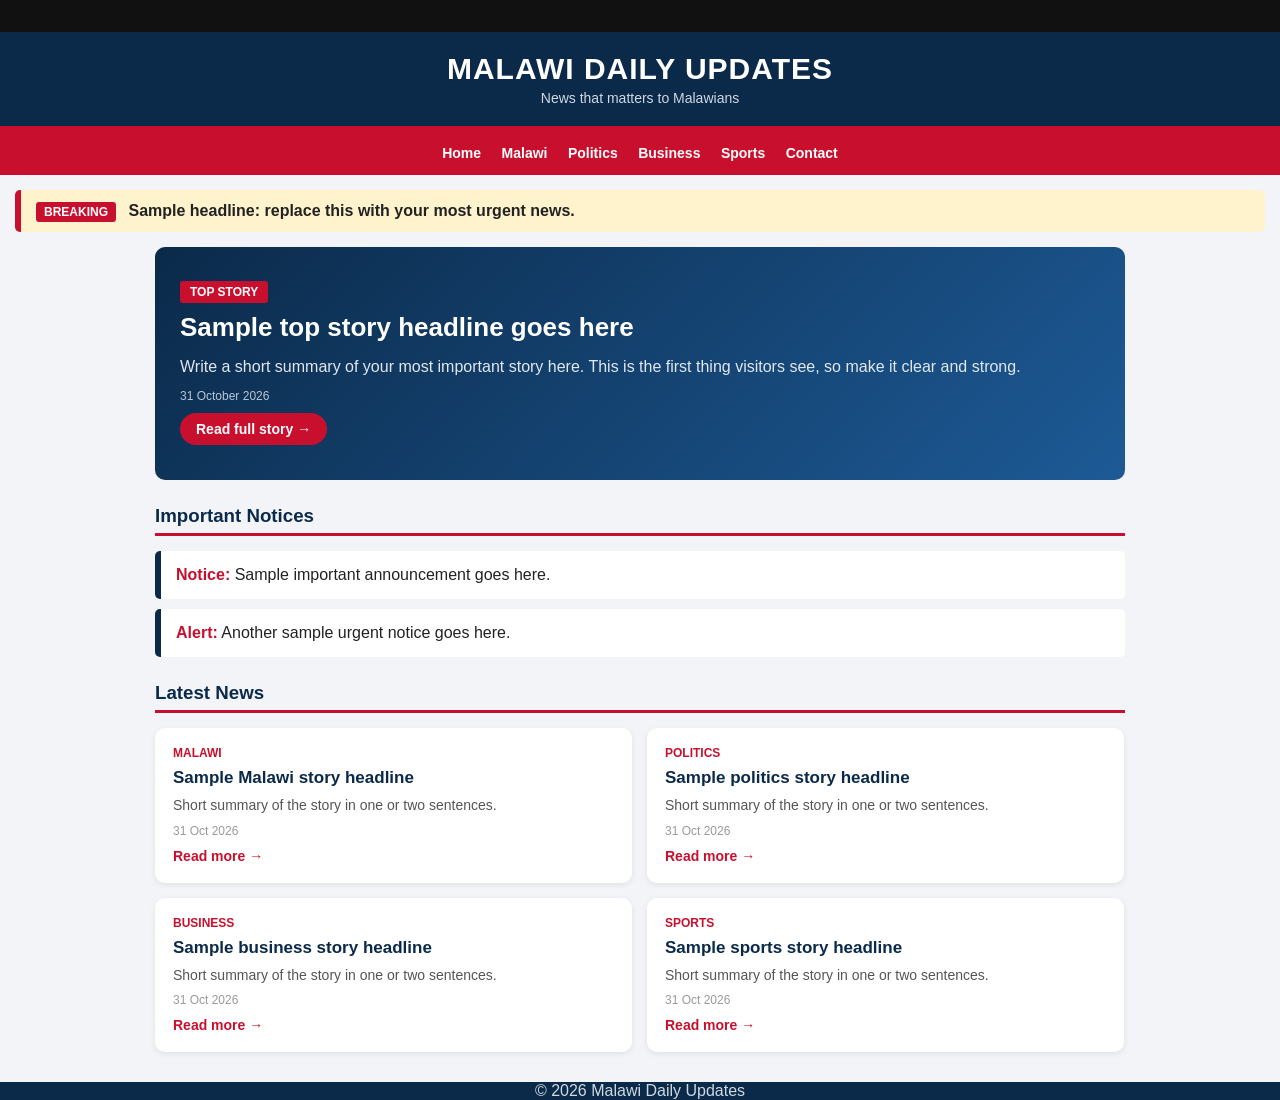
<file: index.html>
<!DOCTYPE html>
<html>
<head>
  <meta name="viewport" content="width=device-width, initial-scale=1">
  <meta name="description" content="Malawi Daily Updates brings you the latest Malawi news: politics, business, sports, education and entertainment.">
  <title>Malawi Daily Updates - Latest Malawi News</title>
  <link rel="stylesheet" href="style.css">
  <style>
    .more { display: inline-block; margin-top: 10px; color: #c8102e; font-weight: bold; text-decoration: none; font-size: 14px; }
    .featured .more { color: white; background: #c8102e; padding: 8px 16px; border-radius: 20px; }
  </style>
</head>
<body>
  <div class="topbar"><span>MALAWI DAILY UPDATES &bull; Malawi's trusted source for daily news &bull; Sample headline one &bull; Sample headline two &bull; Sample headline three</span></div>

  <div class="header">
    <h1>MALAWI DAILY UPDATES</h1>
    <p>News that matters to Malawians</p>
  </div>

  <div class="nav">
    <a href="index.html">Home</a>
    <a href="#malawi">Malawi</a>
    <a href="#politics">Politics</a>
    <a href="#business">Business</a>
    <a href="#sports">Sports</a>
    <a href="contact.html">Contact</a>
  </div>

  <div class="breaking">
    <span>BREAKING</span> Sample headline: replace this with your most urgent news.
  </div>

  <div class="container">
    <div class="featured">
      <span class="tag">TOP STORY</span>
      <h2>Sample top story headline goes here</h2>
      <p>Write a short summary of your most important story here. This is the first thing visitors see, so make it clear and strong.</p>
      <div class="date">31 October 2026</div>
      <a class="more" href="article1.html">Read full story &rarr;</a>
    </div>

    <h3 class="title">Important Notices</h3>
    <div class="notice"><b>Notice:</b> Sample important announcement goes here.</div>
    <div class="notice"><b>Alert:</b> Another sample urgent notice goes here.</div>

    <h3 class="title">Latest News</h3>
    <div class="grid">
      <div class="story" id="malawi">
        <div class="tag">Malawi</div>
        <h4>Sample Malawi story headline</h4>
        <p>Short summary of the story in one or two sentences.</p>
        <div class="date">31 Oct 2026</div>
        <a class="more" href="article1.html">Read more &rarr;</a>
      </div>
      <div class="story" id="politics">
        <div class="tag">Politics</div>
        <h4>Sample politics story headline</h4>
        <p>Short summary of the story in one or two sentences.</p>
        <div class="date">31 Oct 2026</div>
        <a class="more" href="article1.html">Read more &rarr;</a>
      </div>
      <div class="story" id="business">
        <div class="tag">Business</div>
        <h4>Sample business story headline</h4>
        <p>Short summary of the story in one or two sentences.</p>
        <div class="date">31 Oct 2026</div>
        <a class="more" href="article1.html">Read more &rarr;</a>
      </div>
      <div class="story" id="sports">
        <div class="tag">Sports</div>
        <h4>Sample sports story headline</h4>
        <p>Short summary of the story in one or two sentences.</p>
        <div class="date">31 Oct 2026</div>
        <a class="more" href="article1.html">Read more &rarr;</a>
      </div>
    </div>
  </div>

  <div class="footer">
    <p>&copy; 2026 Malawi Daily Updates</p>
  </div>
</body>
</html>
</file>
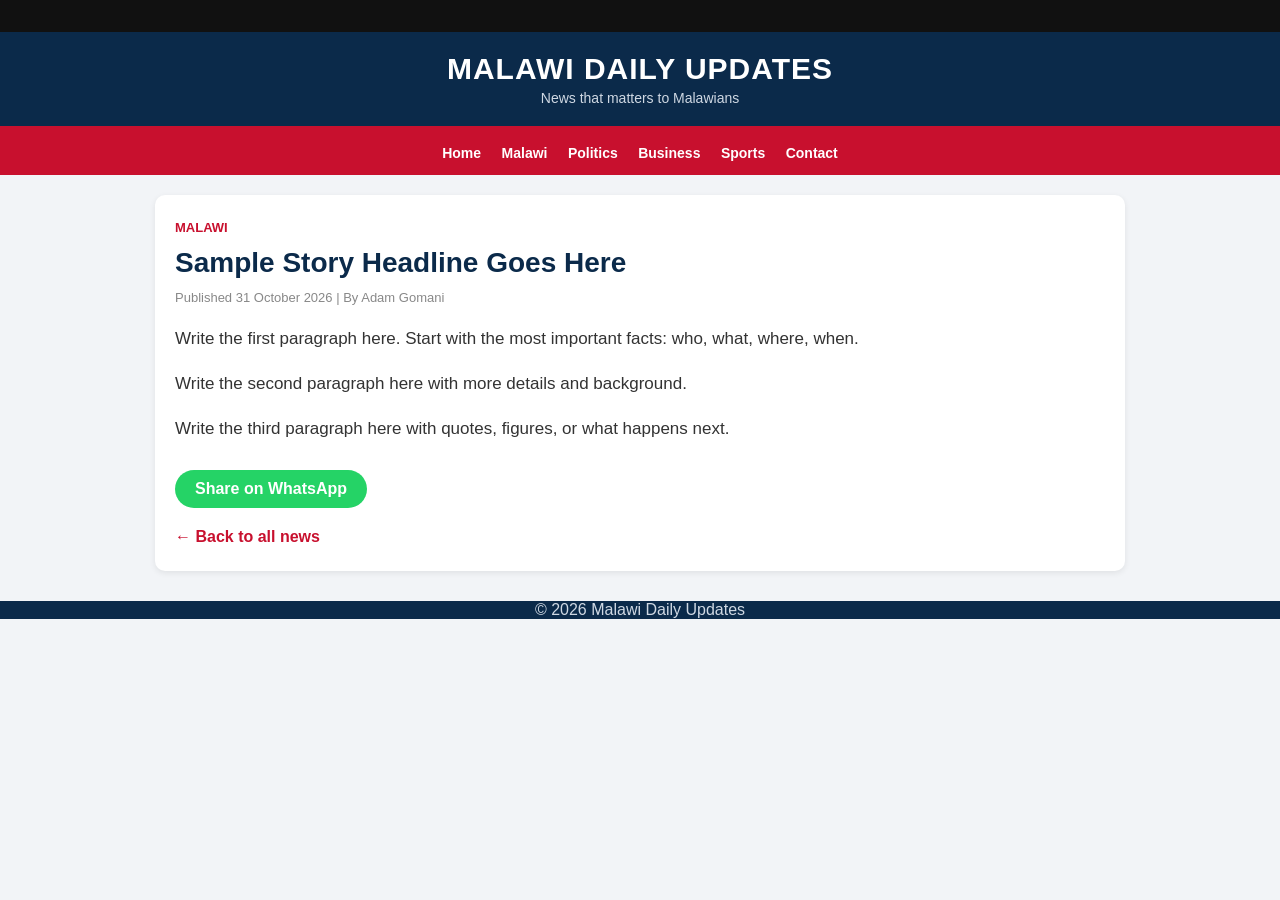
<file: article1.html>
<!DOCTYPE html>
<html>
<head>
  <meta name="viewport" content="width=device-width, initial-scale=1">
  <meta name="description" content="Sample story summary: replace this with one sentence about your story.">
  <title>Sample Story Headline - Malawi Daily Updates</title>
  <link rel="stylesheet" href="style.css">
  <style>
    .article { background: white; padding: 25px 20px; border-radius: 10px; box-shadow: 0 2px 6px rgba(0,0,0,0.08); margin-top: 20px; }
    .article .tag { color: #c8102e; font-size: 13px; font-weight: bold; text-transform: uppercase; }
    .article h1 { color: #0b2a4a; font-size: 28px; margin: 10px 0; line-height: 1.25; }
    .article .meta { color: #888; font-size: 13px; margin-bottom: 20px; }
    .article img { width: 100%; border-radius: 8px; margin-bottom: 20px; }
    .article p { font-size: 17px; line-height: 1.7; margin-bottom: 16px; color: #333; }
    .back { display: inline-block; margin-top: 20px; color: #c8102e; font-weight: bold; text-decoration: none; }
    .share { display: inline-block; margin-top: 10px; background: #25d366; color: white; padding: 10px 20px; border-radius: 25px; text-decoration: none; font-weight: bold; }
  </style>
</head>
<body>
  <div class="topbar"><span>MALAWI DAILY UPDATES &bull; Malawi's trusted source for daily news</span></div>

  <div class="header">
    <h1>MALAWI DAILY UPDATES</h1>
    <p>News that matters to Malawians</p>
  </div>

  <div class="nav">
    <a href="index.html">Home</a>
    <a href="index.html#malawi">Malawi</a>
    <a href="index.html#politics">Politics</a>
    <a href="index.html#business">Business</a>
    <a href="index.html#sports">Sports</a>
    <a href="contact.html">Contact</a>
  </div>

  <div class="container">
    <div class="article">
      <div class="tag">Malawi</div>
      <h1>Sample Story Headline Goes Here</h1>
      <div class="meta">Published 31 October 2026 | By Adam Gomani</div>

      <!-- To add a photo: upload it to GitHub, then remove the arrows around the next line and use your photo name -->
      <!-- <img src="photo1.jpg" alt="Describe the photo"> -->

      <p>Write the first paragraph here. Start with the most important facts: who, what, where, when.</p>
      <p>Write the second paragraph here with more details and background.</p>
      <p>Write the third paragraph here with quotes, figures, or what happens next.</p>

      <a class="share" href="https://wa.me/?text=Read%20this%20story%20on%20Malawi%20Daily%20Updates%3A%20https%3A%2F%2Fadam1095.github.io%2Fmalawi-news%2Farticle1.html">Share on WhatsApp</a><br>
      <a class="back" href="index.html">&larr; Back to all news</a>
    </div>
  </div>

  <div class="footer">
    <p>&copy; 2026 Malawi Daily Updates</p>
  </div>
</body>
</html>
</file>
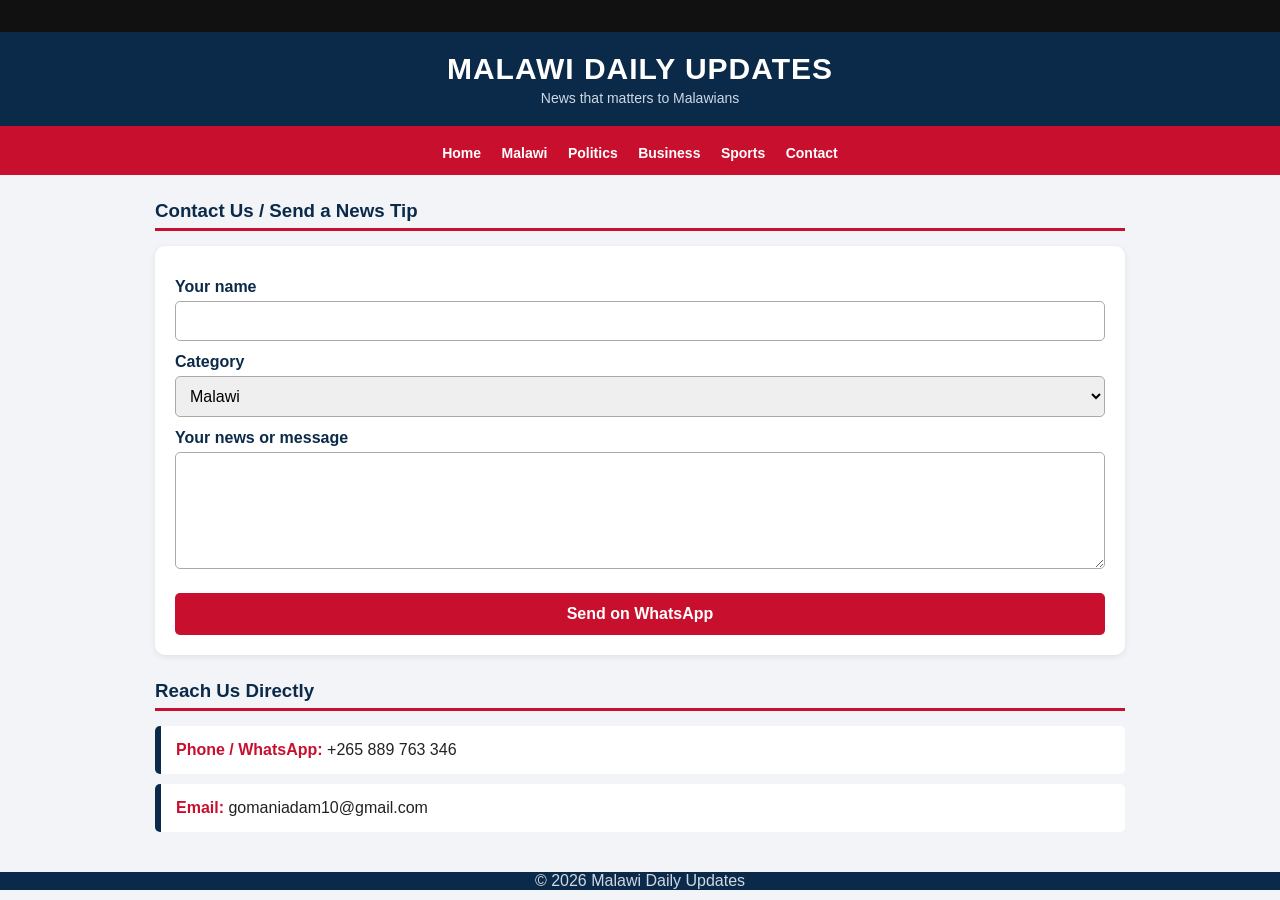
<file: contact.html>
<!DOCTYPE html>
<html>
<head>
  <meta name="viewport" content="width=device-width, initial-scale=1">
  <title>Contact - Malawi Daily Updates</title>
  <link rel="stylesheet" href="style.css">
  <style>
    form { background: white; padding: 20px; border-radius: 10px; box-shadow: 0 2px 6px rgba(0,0,0,0.08); }
    label { display: block; margin-top: 12px; font-weight: bold; color: #0b2a4a; }
    input, select, textarea {
      width: 100%; padding: 10px; margin-top: 5px;
      border: 1px solid #aaa; border-radius: 5px; font-size: 16px;
    }
    button {
      margin-top: 20px; width: 100%; padding: 12px;
      background: #c8102e; color: white; border: none;
      border-radius: 5px; font-size: 16px; font-weight: bold;
    }
  </style>
</head>
<body>
  <div class="topbar"><span>MALAWI DAILY UPDATES &bull; Malawi's trusted source for daily news &bull; Send us your news tips</span></div>

  <div class="header">
    <h1>MALAWI DAILY UPDATES</h1>
    <p>News that matters to Malawians</p>
  </div>

  <div class="nav">
    <a href="index.html">Home</a>
    <a href="index.html#malawi">Malawi</a>
    <a href="index.html#politics">Politics</a>
    <a href="index.html#business">Business</a>
    <a href="index.html#sports">Sports</a>
    <a href="contact.html">Contact</a>
  </div>

  <div class="container">
    <h3 class="title">Contact Us / Send a News Tip</h3>

    <form id="tipForm">
      <label>Your name</label>
      <input type="text" id="name" required>

      <label>Category</label>
      <select id="category">
        <option>Malawi</option>
        <option>Politics</option>
        <option>Business</option>
        <option>Sports</option>
        <option>Other</option>
      </select>

      <label>Your news or message</label>
      <textarea id="message" rows="5" required></textarea>

      <button type="submit">Send on WhatsApp</button>
    </form>

    <h3 class="title">Reach Us Directly</h3>
    <div class="notice"><b>Phone / WhatsApp:</b> +265 889 763 346</div>
    <div class="notice"><b>Email:</b> gomaniadam10@gmail.com</div>
  </div>

  <div class="footer">
    <p>&copy; 2026 Malawi Daily Updates</p>
  </div>

  <script>
    document.getElementById("tipForm").addEventListener("submit", function(e) {
      e.preventDefault();
      var name = document.getElementById("name").value;
      var category = document.getElementById("category").value;
      var message = document.getElementById("message").value;

      var text = "Malawi Daily Updates - News tip (" + category + ")\nFrom: " + name + "\n" + message;
      var number = "265889763346";
      window.open("https://wa.me/" + number + "?text=" + encodeURIComponent(text), "_blank");
    });
  </script>
</body>
</html>
</file>
<file: style.css>
* { box-sizing: border-box; margin: 0; padding: 0; }
body { font-family: Arial, sans-serif; background: #f2f4f7; color: #222; }

.topbar { background: #111; color: #ddd; font-size: 14px; padding: 8px 0; overflow: hidden; white-space: nowrap; }
.topbar span { display: inline-block; padding-left: 100%; animation: scroll 25s linear infinite; }
.topbar:hover span { animation-play-state: paused; }
@keyframes scroll { 0% { transform: translateX(0); } 100% { transform: translateX(-100%); } }

.header { background: #0b2a4a; color: white; text-align: center; padding: 20px 15px; border-bottom: 5px solid #c8102e; }
.header h1 { font-size: 30px; letter-spacing: 1px; }
.header p { color: #cfd8e3; font-size: 14px; margin-top: 4px; }

.nav { background: #c8102e; text-align: center; padding: 10px; }
.nav a { color: white; text-decoration: none; font-weight: bold; font-size: 14px; margin: 0 8px; display: inline-block; padding: 4px 0; }

.breaking { background: #fff3cd; border-left: 6px solid #c8102e; padding: 12px 15px; margin: 15px; border-radius: 5px; font-weight: bold; }
.breaking span { background: #c8102e; color: white; padding: 3px 8px; border-radius: 3px; margin-right: 8px; font-size: 12px; }

.container { max-width: 1000px; margin: 0 auto; padding: 0 15px 30px; }

.featured { background: linear-gradient(135deg, #0b2a4a, #1d5a96); color: white; padding: 35px 25px; border-radius: 10px; margin-bottom: 20px; }
.featured .tag { background: #c8102e; padding: 4px 10px; border-radius: 3px; font-size: 12px; font-weight: bold; }
.featured h2 { font-size: 26px; margin: 12px 0; }
.featured p { color: #e1e8f0; line-height: 1.5; }
.featured .date { font-size: 12px; color: #b8c6d6; margin-top: 10px; }

h3.title { color: #0b2a4a; border-bottom: 3px solid #c8102e; padding-bottom: 6px; margin: 25px 0 15px; }

.grid { display: flex; flex-wrap: wrap; gap: 15px; }
.story { background: white; border-radius: 10px; width: calc(50% - 8px); padding: 18px; box-shadow: 0 2px 6px rgba(0,0,0,0.08); }
.story .tag { color: #c8102e; font-size: 12px; font-weight: bold; text-transform: uppercase; }
.story h4 { margin: 8px 0; color: #0b2a4a; font-size: 17px; }
.story p { font-size: 14px; color: #555; line-height: 1.4; }
.story .date { font-size: 12px; color: #999; margin-top: 8px; }

.notice { background: white; border-left: 6px solid #0b2a4a; padding: 15px; border-radius: 5px; margin-bottom: 10px; }
.notice b { color: #c8102e; }

.footer { background: #0b2a4a; color: #cfd8e3; text-align: center; paddi
</file>
